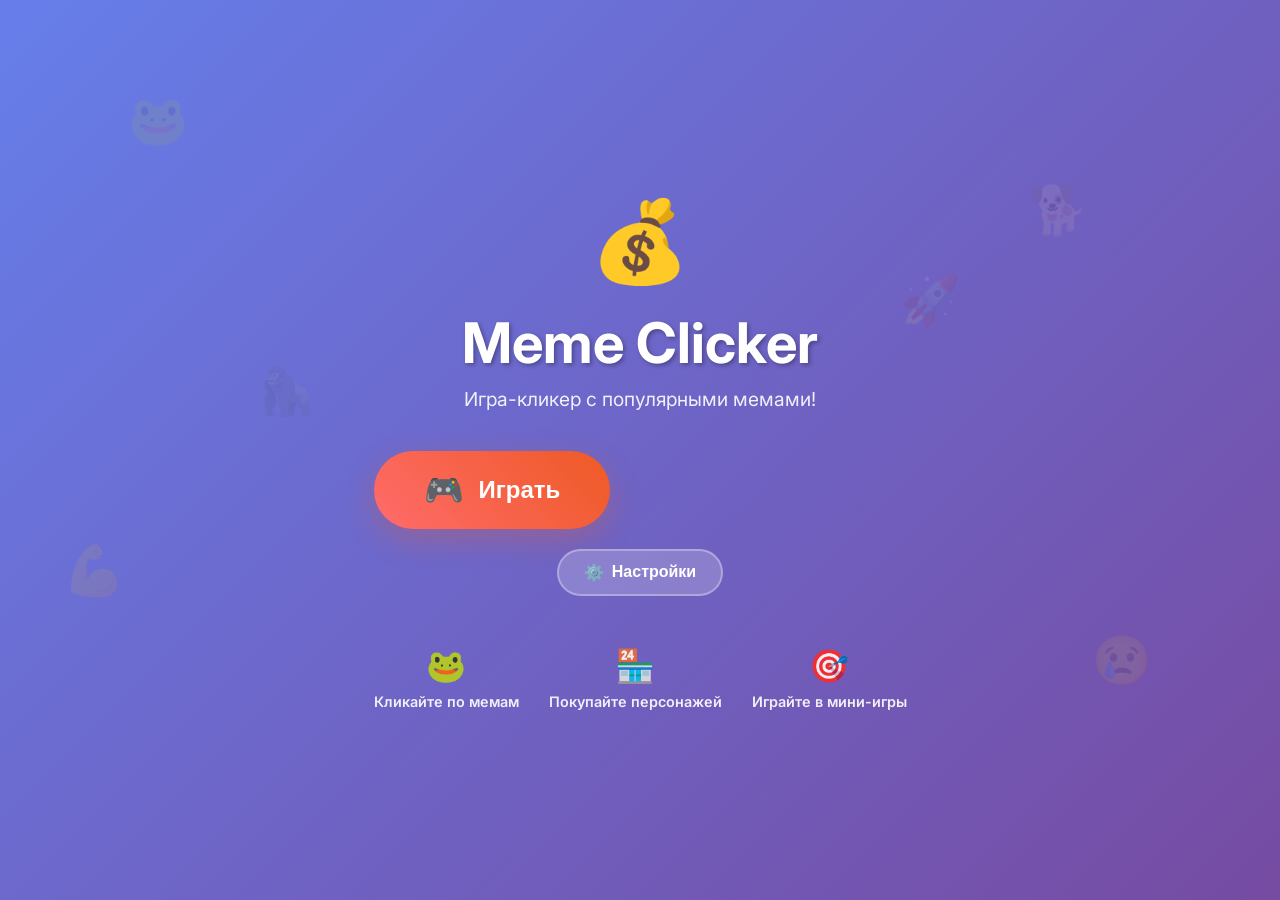
<file: index.html>
<!DOCTYPE html>
<html lang="ru">
<head>
    <meta charset="UTF-8">
    <meta name="viewport" content="width=device-width, initial-scale=1.0">
    <meta name="theme-color" content="#4CAF50">
    <title>Meme Clicker - Игра-кликер с мемами</title>
    <link rel="icon" type="image/svg+xml" href="favicon.svg">
    <link rel="shortcut icon" href="favicon.svg">
    <link rel="apple-touch-icon" href="favicon.svg">
    <link rel="manifest" href="manifest.json">
    <link rel="stylesheet" href="styles.css">
    <link href="https://fonts.googleapis.com/css2?family=Inter:wght@400;600;700&display=swap" rel="stylesheet">
</head>
<body>
    <!-- Главный экран -->
    <div id="mainScreen" class="main-screen">
        <div class="main-screen-content">
            <!-- Логотип и заголовок -->
            <div class="main-header">
                <div class="game-logo">💰</div>
                <h1 class="main-title">Meme Clicker</h1>
                <p class="main-subtitle">Игра-кликер с популярными мемами!</p>
            </div>
            
            <!-- Кнопки -->
            <div class="main-buttons">
                <button id="playButton" class="play-button">
                    <span class="play-icon">🎮</span>
                    <span class="play-text">Играть</span>
                </button>
                
                <div class="secondary-buttons">
                    <button id="settingsButton" class="settings-button">
                        <span class="settings-icon">⚙️</span>
                        <span class="settings-text">Настройки</span>
                    </button>
                </div>
            </div>
            
            <!-- Информация об игре -->
            <div class="game-info">
                <div class="info-item">
                    <span class="info-icon">🐸</span>
                    <span class="info-text">Кликайте по мемам</span>
                </div>
                <div class="info-item">
                    <span class="info-icon">🏪</span>
                    <span class="info-text">Покупайте персонажей</span>
                </div>
                <div class="info-item">
                    <span class="info-icon">🎯</span>
                    <span class="info-text">Играйте в мини-игры</span>
                </div>
            </div>
        </div>
        
        <!-- Фоновые мемы для главного экрана -->
        <div class="main-screen-memes">
            <div class="floating-meme">🐸</div>
            <div class="floating-meme">🐕</div>
            <div class="floating-meme">💪</div>
            <div class="floating-meme">😢</div>
            <div class="floating-meme">🦍</div>
            <div class="floating-meme">🚀</div>
        </div>
    </div>
    
    <!-- Игровой экран -->
    <div id="gameScreen" class="game-container" style="display: none;">
        <!-- Заголовок и статистика -->
        <header class="game-header">
            <div class="game-header-top">
                <button id="backButton" class="back-button">
                    <span class="back-icon">←</span>
                    <span class="back-text">Назад</span>
                </button>
                <h1 class="game-title">💰 Meme Clicker</h1>
            </div>
            <div class="stats">
                <div class="money-counter">
                    <span class="money-label">Монеты:</span>
                    <span id="money" class="money-amount">0</span>
                </div>
                <div class="income-counter">
                    <span class="income-label">Доход/сек:</span>
                    <span id="income" class="income-amount">0</span>
                </div>
            </div>
        </header>

        <!-- Основная игровая область -->
        <main class="game-main">
            <!-- Главный мем для кликов -->
            <div class="main-meme-container">
                <button id="mainMeme" class="main-meme">
                    <div class="meme-emoji">🐸</div>
                    <div class="meme-name">Pepe</div>
                    <div class="click-power">+1 монета</div>
                </button>
                <div class="click-effects" id="clickEffects"></div>
            </div>

            <!-- Магазин персонажей -->
            <section class="shop">
                <h2>🏪 Магазин мемов</h2>
                <div class="shop-grid" id="shopGrid">
                    <!-- Персонажи будут добавлены через JavaScript -->
                </div>
            </section>

            <!-- Улучшения -->
            <section class="upgrades">
                <h2>⚡ Улучшения</h2>
                <div class="upgrades-grid" id="upgradesGrid">
                    <!-- Улучшения будут добавлены через JavaScript -->
                </div>
            </section>

            <!-- Мини-игры -->
            <section class="minigames">
                <h2>🎮 Мини-игры</h2>
                <div class="minigames-grid">
                    <button id="memePuzzleBtn" class="minigame-btn" onclick="console.log('Button clicked directly!')">
                        <span class="minigame-emoji">🧩</span>
                        <span class="minigame-name">Мем-пазл</span>
                        <span class="minigame-cost">2500 монет</span>
                        <span class="minigame-description">Сложный пазл 4x4 за 60 секунд!</span>
                    </button>
                    <button id="memeranBtn" class="minigame-btn">
                        <span class="minigame-emoji">🎯</span>
                        <span class="minigame-name">Меме Квиз</span>
                        <span class="minigame-cost">1500 монет</span>
                        <span class="minigame-description">Угадай мем по описанию!</span>
                    </button>
                </div>
            </section>
        </main>

        <!-- Купленные персонажи (фон) -->
        <div class="background-memes" id="backgroundMemes"></div>

        <!-- Уведомления -->
        <div class="notifications" id="notifications"></div>

        <!-- Модальное окно мем-пазла -->
        <div id="puzzleModal" class="modal">
            <div class="modal-content">
                <div class="modal-header">
                    <h2>🧩 Мем-пазл</h2>
                    <button class="close-btn" id="closePuzzle">&times;</button>
                </div>
                <div class="modal-body">
                    <div class="puzzle-info">
                        <div class="puzzle-timer">
                            <span>⏱️ Время:</span>
                            <span id="puzzleTimer">60</span>
                        </div>
                        <div class="puzzle-score">
                            <span>🎯 Правильно:</span>
                            <span id="puzzleScore">0/16</span>
                        </div>
                    </div>
                    <div class="puzzle-container">
                        <div class="puzzle-grid" id="puzzleGrid">
                            <!-- Пазл будет создан через JavaScript -->
                        </div>
                    </div>
                    <div class="puzzle-result" id="puzzleResult" style="display: none;">
                        <h3 id="puzzleResultText"></h3>
                        <p id="puzzleResultReward"></p>
                    </div>
                </div>
            </div>
        </div>

        <!-- Модальное окно Мемеран -->
        <div id="memeranModal" class="modal">
            <div class="modal-content">
                <div class="modal-header">
                    <h2>🎯 Меме Квиз</h2>
                    <button class="close-btn" id="closeMemeran">&times;</button>
                </div>
                <div class="modal-body">
                    <div class="memeran-info">
                        <div class="memeran-timer">
                            <span>⏱️ Время:</span>
                            <span id="memeranTimer">60</span>
                        </div>
                        <div class="memeran-score">
                            <span>🎯 Правильно:</span>
                            <span id="memeranScore">0/10</span>
                        </div>
                        <div class="memeran-streak">
                            <span>🔥 Серия:</span>
                            <span id="memeranStreak">0</span>
                        </div>
                    </div>
                    <div class="memeran-container">
                        <div class="memeran-question" id="memeranQuestion">
                            <!-- Вопрос будет создан через JavaScript -->
                        </div>
                        <div class="memeran-options" id="memeranOptions">
                            <!-- Варианты ответов будут созданы через JavaScript -->
                        </div>
                    </div>
                    <div class="memeran-result" id="memeranResult" style="display: none;">
                        <h3 id="memeranResultText"></h3>
                        <p id="memeranResultReward"></p>
                    </div>
                </div>
            </div>
        </div>
    </div>

    <script src="localization.js"></script>
    <script src="game.js"></script>
    <script src="yandex-games.js"></script>
    <script>
        // Инициализируем Яндекс.Игры при загрузке
        document.addEventListener('DOMContentLoaded', async () => {
            // Инициализируем локализацию
            window.localization.updatePageLanguage();
            
            // Добавляем переключатель языка
            const languageSwitcher = window.localization.createLanguageSwitcher();
            document.body.appendChild(languageSwitcher);
            
            // Инициализируем интеграцию с Яндекс.Играми
            await window.yandexGamesIntegration.init();
            
            // Управление главным экраном
            const mainScreen = document.getElementById('mainScreen');
            const gameScreen = document.getElementById('gameScreen');
            const playButton = document.getElementById('playButton');
            const backButton = document.getElementById('backButton');
            const settingsButton = document.getElementById('settingsButton');
            
            // Кнопка "Играть"
            playButton.addEventListener('click', () => {
                mainScreen.style.display = 'none';
                gameScreen.style.display = 'block';
                
                // Инициализируем игру только при первом запуске
                if (!window.game) {
                    window.game = new MemeClickerGame();
                }
            });
            
            // Кнопка "Назад"
            backButton.addEventListener('click', () => {
                gameScreen.style.display = 'none';
                mainScreen.style.display = 'flex';
            });
            
            // Кнопка "Настройки" (пока просто переключает язык)
            settingsButton.addEventListener('click', () => {
                const currentLang = window.localization.currentLanguage;
                const newLang = currentLang === 'ru' ? 'en' : 'ru';
                window.localization.setLanguage(newLang);
                
                // Обновляем активную кнопку в переключателе
                const langButtons = document.querySelectorAll('.lang-btn');
                langButtons.forEach(btn => {
                    btn.classList.remove('active');
                    if (btn.dataset.lang === newLang) {
                        btn.classList.add('active');
                    }
                });
            });
        });
        
        // Простая тестовая функция
        function testPuzzle() {
            console.log('Test function called!');
            const btn = document.getElementById('memePuzzleBtn');
            if (btn) {
                console.log('Button found, clicking...');
                btn.click();
            } else {
                console.log('Button not found!');
            }
        }
        
        // Проверяем через 3 секунды после загрузки
        setTimeout(() => {
            console.log('Checking puzzle button...');
            const btn = document.getElementById('memePuzzleBtn');
            console.log('Button exists:', !!btn);
            if (btn) {
                console.log('Button style:', window.getComputedStyle(btn).display);
            }
        }, 3000);
    </script>
</body>
</html>
</file>
<file: styles.css>
/* Основные стили */
* {
    margin: 0;
    padding: 0;
    box-sizing: border-box;
}

body {
    font-family: 'Inter', -apple-system, BlinkMacSystemFont, 'Segoe UI', Roboto, sans-serif;
    background: linear-gradient(135deg, #667eea 0%, #764ba2 100%);
    min-height: 100vh;
    color: #2c3e50;
    overflow-x: hidden;
}

.game-container {
    max-width: 1200px;
    margin: 0 auto;
    padding: 20px;
    position: relative;
}

/* Заголовок */
.game-header {
    background: rgba(255, 255, 255, 0.95);
    border-radius: 20px;
    padding: 20px;
    margin-bottom: 20px;
    box-shadow: 0 8px 25px rgba(0, 0, 0, 0.1);
    backdrop-filter: blur(10px);
    text-align: center;
}

.game-title {
    font-size: 2.5rem;
    font-weight: 700;
    color: #2c3e50;
    margin-bottom: 15px;
    text-shadow: 2px 2px 4px rgba(0, 0, 0, 0.1);
}

.stats {
    display: flex;
    justify-content: center;
    gap: 30px;
    flex-wrap: wrap;
}

.money-counter, .income-counter {
    background: linear-gradient(45deg, #4CAF50, #45a049);
    color: white;
    padding: 10px 20px;
    border-radius: 25px;
    font-weight: 600;
    box-shadow: 0 4px 15px rgba(76, 175, 80, 0.3);
}

.money-amount, .income-amount {
    font-size: 1.2rem;
    font-weight: 700;
}

/* Основная игровая область */
.game-main {
    display: grid;
    gap: 20px;
    grid-template-columns: 1fr 1fr;
    grid-template-rows: auto auto auto;
}

@media (max-width: 768px) {
    .game-main {
        grid-template-columns: 1fr;
    }
}

/* Главный мем */
.main-meme-container {
    position: relative;
    grid-column: 1 / -1;
    display: flex;
    justify-content: center;
    margin-bottom: 20px;
}

.main-meme {
    background: linear-gradient(45deg, #ff6b6b, #ee5a24);
    border: none;
    border-radius: 20px;
    padding: 30px;
    cursor: pointer;
    transition: all 0.3s ease;
    box-shadow: 0 10px 30px rgba(238, 90, 36, 0.3);
    color: white;
    font-size: 1.1rem;
    font-weight: 600;
    min-width: 200px;
    min-height: 200px;
    display: flex;
    flex-direction: column;
    align-items: center;
    justify-content: center;
    gap: 10px;
}

.main-meme:hover {
    transform: translateY(-5px) scale(1.05);
    box-shadow: 0 15px 40px rgba(238, 90, 36, 0.4);
}

.main-meme:active {
    transform: translateY(-2px) scale(1.02);
}

.meme-emoji {
    font-size: 4rem;
    margin-bottom: 10px;
}

.meme-name {
    font-size: 1.3rem;
    font-weight: 700;
}

.click-power {
    font-size: 1rem;
    opacity: 0.9;
}

/* Эффекты кликов */
.click-effects {
    position: absolute;
    top: 0;
    left: 0;
    right: 0;
    bottom: 0;
    pointer-events: none;
    z-index: 10;
}

.click-effect {
    position: absolute;
    color: #feca57;
    font-weight: 700;
    font-size: 1.5rem;
    pointer-events: none;
    animation: clickEffect 1s ease-out forwards;
}

@keyframes clickEffect {
    0% {
        opacity: 1;
        transform: translateY(0) scale(1);
    }
    100% {
        opacity: 0;
        transform: translateY(-50px) scale(1.2);
    }
}

/* Секции */
.shop, .upgrades, .minigames {
    background: rgba(255, 255, 255, 0.95);
    border-radius: 15px;
    padding: 20px;
    box-shadow: 0 8px 25px rgba(0, 0, 0, 0.1);
    backdrop-filter: blur(10px);
}

.shop h2, .upgrades h2, .minigames h2 {
    font-size: 1.5rem;
    margin-bottom: 15px;
    color: #2c3e50;
    text-align: center;
}

.shop-grid, .upgrades-grid {
    display: grid;
    gap: 15px;
}

.shop-item, .upgrade-item {
    background: linear-gradient(45deg, #74b9ff, #0984e3);
    color: white;
    border: none;
    border-radius: 12px;
    padding: 15px;
    cursor: pointer;
    transition: all 0.3s ease;
    box-shadow: 0 4px 15px rgba(116, 185, 255, 0.3);
    display: flex;
    flex-direction: column;
    align-items: center;
    gap: 8px;
}

.shop-item:hover, .upgrade-item:hover {
    transform: translateY(-3px);
    box-shadow: 0 8px 20px rgba(116, 185, 255, 0.4);
}

.shop-item:disabled, .upgrade-item:disabled {
    background: #bdc3c7;
    cursor: not-allowed;
    transform: none;
    box-shadow: none;
}

.item-emoji, .upgrade-emoji {
    font-size: 2.5rem;
    text-align: center;
}

.item-name, .upgrade-name {
    font-weight: 700;
    font-size: 1.1rem;
    text-align: center;
}

.item-cost, .upgrade-cost {
    font-weight: 600;
    font-size: 1rem;
    color: #feca57;
    text-align: center;
}

.item-description, .upgrade-description {
    font-size: 0.9rem;
    opacity: 0.9;
    text-align: center;
}

.item-count, .upgrade-level {
    font-size: 0.8rem;
    opacity: 0.8;
    text-align: center;
}

/* Мини-игры */
.minigames-grid {
    display: grid;
    gap: 15px;
}

.minigame-btn {
    background: linear-gradient(45deg, #ff9ff3, #f368e0);
    color: white;
    border: none;
    border-radius: 12px;
    padding: 15px;
    cursor: pointer;
    transition: all 0.3s ease;
    box-shadow: 0 4px 15px rgba(243, 104, 224, 0.3);
    display: flex;
    flex-direction: column;
    align-items: center;
    gap: 8px;
}

.minigame-btn:hover {
    transform: translateY(-3px);
    box-shadow: 0 8px 20px rgba(243, 104, 224, 0.3);
}

.minigame-btn:disabled {
    background: #bdc3c7;
    cursor: not-allowed;
    transform: none;
    box-shadow: none;
}

.minigame-emoji {
    font-size: 2.5rem;
    text-align: center;
}

.minigame-name {
    font-weight: 700;
    font-size: 1.2rem;
    text-align: center;
}

.minigame-cost {
    font-weight: 600;
    font-size: 1rem;
    color: #feca57;
    text-align: center;
}

.minigame-description {
    font-size: 0.9rem;
    opacity: 0.9;
    text-align: center;
}

/* Фоновые мемы */
.background-memes {
    position: fixed;
    top: 0;
    left: 0;
    width: 100%;
    height: 100%;
    pointer-events: none;
    z-index: -1;
}

.background-meme {
    position: absolute;
    font-size: 2rem;
    opacity: 0.1;
    animation: float 6s ease-in-out infinite;
}

@keyframes float {
    0%, 100% { transform: translateY(0px) rotate(0deg); }
    50% { transform: translateY(-20px) rotate(5deg); }
}

/* Уведомления */
.notifications {
    position: fixed;
    top: 20px;
    right: 20px;
    z-index: 1000;
    display: flex;
    flex-direction: column;
    gap: 10px;
}

.notification {
    background: linear-gradient(45deg, #00b894, #00a085);
    color: white;
    padding: 15px 20px;
    border-radius: 10px;
    box-shadow: 0 4px 15px rgba(0, 184, 148, 0.3);
    animation: slideInRight 0.3s ease-out;
    max-width: 300px;
}

@keyframes slideInRight {
    from {
        transform: translateX(100%);
        opacity: 0;
    }
    to {
        transform: translateX(0);
        opacity: 1;
    }
}

/* Модальное окно */
.modal {
    display: none;
    position: fixed;
    z-index: 2000;
    left: 0;
    top: 0;
    width: 100%;
    height: 100%;
    background-color: rgba(0, 0, 0, 0.7);
    backdrop-filter: blur(5px);
}

.modal-content {
    background: linear-gradient(135deg, #667eea 0%, #764ba2 100%);
    margin: 5% auto;
    padding: 0;
    border-radius: 20px;
    width: 90%;
    max-width: 500px;
    box-shadow: 0 20px 40px rgba(0, 0, 0, 0.3);
    animation: modalSlideIn 0.3s ease-out;
}

@keyframes modalSlideIn {
    from {
        opacity: 0;
        transform: translateY(-50px) scale(0.9);
    }
    to {
        opacity: 1;
        transform: translateY(0) scale(1);
    }
}

.modal-header {
    background: rgba(255, 255, 255, 0.1);
    padding: 20px;
    border-radius: 20px 20px 0 0;
    display: flex;
    justify-content: space-between;
    align-items: center;
    border-bottom: 1px solid rgba(255, 255, 255, 0.2);
}

.modal-header h2 {
    color: white;
    margin: 0;
    font-size: 1.5rem;
}

.close-btn {
    background: none;
    border: none;
    color: white;
    font-size: 2rem;
    cursor: pointer;
    padding: 5px 10px;
    border-radius: 50%;
    transition: background-color 0.3s ease;
}

.close-btn:hover {
    background-color: rgba(255, 255, 255, 0.2);
}

.modal-body {
    padding: 20px;
    color: white;
}

/* Пазл */
.puzzle-info {
    display: flex;
    justify-content: space-between;
    margin-bottom: 20px;
    padding: 15px;
    background: rgba(255, 255, 255, 0.1);
    border-radius: 10px;
}

.puzzle-info > div {
    display: flex;
    flex-direction: column;
    align-items: center;
    gap: 5px;
}

.puzzle-info span:first-child {
    font-weight: 600;
    color: #2c3e50;
}

.puzzle-info span:last-child {
    font-size: 1.2rem;
    font-weight: 700;
    color: #e74c3c;
}

.puzzle-container {
    text-align: center;
}

.puzzle-grid {
    display: grid;
    grid-template-columns: repeat(4, 1fr);
    gap: 4px;
    margin: 20px 0;
    max-width: 400px;
    margin-left: auto;
    margin-right: auto;
}

.puzzle-piece {
    aspect-ratio: 1;
    background: rgba(255, 255, 255, 0.2);
    border: 2px solid rgba(255, 255, 255, 0.3);
    border-radius: 8px;
    cursor: pointer;
    transition: all 0.3s ease;
    display: flex;
    align-items: center;
    justify-content: center;
    font-size: 2rem;
}

.puzzle-piece:hover {
    background: rgba(255, 255, 255, 0.3);
    transform: scale(1.05);
}

.puzzle-piece.correct {
    background: rgba(0, 184, 148, 0.3);
    border-color: #00b894;
}

.puzzle-result {
    text-align: center;
    margin-top: 20px;
    padding: 20px;
    background: rgba(255, 255, 255, 0.1);
    border-radius: 10px;
}

.puzzle-result h3 {
    margin-bottom: 10px;
    font-size: 1.5rem;
}

/* Стили для Мемеран */
.memeran-info {
    display: flex;
    justify-content: space-between;
    margin-bottom: 20px;
    padding: 15px;
    background: rgba(255, 255, 255, 0.1);
    border-radius: 10px;
}

.memeran-info > div {
    display: flex;
    flex-direction: column;
    align-items: center;
    gap: 5px;
}

.memeran-info span:first-child {
    font-weight: 600;
    color: #2c3e50;
}

.memeran-info span:last-child {
    font-size: 1.2rem;
    font-weight: 700;
    color: #e74c3c;
}

.memeran-container {
    text-align: center;
}

.memeran-question {
    background: linear-gradient(45deg, #74b9ff, #0984e3);
    color: white;
    padding: 20px;
    border-radius: 15px;
    margin-bottom: 20px;
    font-size: 1.1rem;
    font-weight: 600;
    min-height: 80px;
    display: flex;
    align-items: center;
    justify-content: center;
}

.memeran-options {
    display: grid;
    grid-template-columns: 1fr 1fr;
    gap: 15px;
    margin-top: 20px;
}

.memeran-option {
    background: linear-gradient(45deg, #ff9ff3, #f368e0);
    color: white;
    border: none;
    padding: 15px;
    border-radius: 10px;
    font-size: 1rem;
    font-weight: 600;
    cursor: pointer;
    transition: all 0.3s ease;
    min-height: 60px;
    display: flex;
    align-items: center;
    justify-content: center;
}

.memeran-option:hover {
    transform: translateY(-2px);
    box-shadow: 0 5px 15px rgba(243, 104, 224, 0.3);
}

.memeran-option.correct {
    background: linear-gradient(45deg, #00b894, #00a085);
    animation: correctAnswer 0.5s ease;
}

.memeran-option.wrong {
    background: linear-gradient(45deg, #e17055, #d63031);
    animation: wrongAnswer 0.5s ease;
}

@keyframes correctAnswer {
    0% { transform: scale(1); }
    50% { transform: scale(1.05); }
    100% { transform: scale(1); }
}

@keyframes wrongAnswer {
    0% { transform: translateX(0); }
    25% { transform: translateX(-5px); }
    75% { transform: translateX(5px); }
    100% { transform: translateX(0); }
}

.memeran-result {
    text-align: center;
    margin-top: 20px;
    padding: 20px;
    background: rgba(255, 255, 255, 0.1);
    border-radius: 10px;
}

.memeran-result h3 {
    margin-bottom: 10px;
    font-size: 1.5rem;
}

/* Переключатель языка */
.language-switcher {
    position: fixed;
    top: 20px;
    left: 20px;
    z-index: 1000;
    display: flex;
    gap: 5px;
    background: rgba(255, 255, 255, 0.9);
    border-radius: 25px;
    padding: 5px;
    box-shadow: 0 4px 15px rgba(0, 0, 0, 0.1);
    backdrop-filter: blur(10px);
}

.lang-btn {
    background: none;
    border: none;
    padding: 8px 12px;
    border-radius: 20px;
    cursor: pointer;
    font-size: 1.2rem;
    transition: all 0.3s ease;
    display: flex;
    align-items: center;
    justify-content: center;
    min-width: 40px;
}

.lang-btn:hover {
    background: rgba(102, 126, 234, 0.1);
    transform: scale(1.05);
}

.lang-btn.active {
    background: linear-gradient(45deg, #667eea, #764ba2);
    color: white;
    box-shadow: 0 2px 8px rgba(102, 126, 234, 0.3);
}

/* Главный экран */
.main-screen {
    position: fixed;
    top: 0;
    left: 0;
    width: 100%;
    height: 100%;
    background: linear-gradient(135deg, #667eea 0%, #764ba2 100%);
    display: flex;
    align-items: center;
    justify-content: center;
    z-index: 1000;
    overflow: hidden;
}

.main-screen-content {
    text-align: center;
    z-index: 2;
    position: relative;
    max-width: 600px;
    padding: 20px;
}

.main-header {
    margin-bottom: 40px;
}

.game-logo {
    font-size: 5rem;
    margin-bottom: 20px;
    animation: logoFloat 3s ease-in-out infinite;
}

@keyframes logoFloat {
    0%, 100% { transform: translateY(0px) scale(1); }
    50% { transform: translateY(-10px) scale(1.05); }
}

.main-title {
    font-size: 3.5rem;
    font-weight: 700;
    color: white;
    margin-bottom: 10px;
    text-shadow: 2px 2px 4px rgba(0, 0, 0, 0.3);
    animation: titleSlideIn 1s ease-out;
}

@keyframes titleSlideIn {
    from {
        opacity: 0;
        transform: translateY(-30px);
    }
    to {
        opacity: 1;
        transform: translateY(0);
    }
}

.main-subtitle {
    font-size: 1.2rem;
    color: rgba(255, 255, 255, 0.9);
    margin-bottom: 0;
    animation: subtitleFadeIn 1s ease-out 0.3s both;
}

@keyframes subtitleFadeIn {
    from {
        opacity: 0;
        transform: translateY(20px);
    }
    to {
        opacity: 1;
        transform: translateY(0);
    }
}

.main-buttons {
    margin-bottom: 50px;
    animation: buttonsSlideIn 1s ease-out 0.6s both;
}

@keyframes buttonsSlideIn {
    from {
        opacity: 0;
        transform: translateY(30px);
    }
    to {
        opacity: 1;
        transform: translateY(0);
    }
}

.play-button {
    background: linear-gradient(45deg, #ff6b6b, #ee5a24);
    color: white;
    border: none;
    border-radius: 50px;
    padding: 20px 50px;
    font-size: 1.5rem;
    font-weight: 700;
    cursor: pointer;
    transition: all 0.3s ease;
    box-shadow: 0 10px 30px rgba(238, 90, 36, 0.3);
    margin-bottom: 20px;
    display: flex;
    align-items: center;
    gap: 15px;
    min-width: 200px;
    justify-content: center;
}

.play-button:hover {
    transform: translateY(-5px) scale(1.05);
    box-shadow: 0 15px 40px rgba(238, 90, 36, 0.4);
}

.play-button:active {
    transform: translateY(-2px) scale(1.02);
}

.play-icon {
    font-size: 2rem;
}

.secondary-buttons {
    display: flex;
    justify-content: center;
    gap: 20px;
}

.settings-button {
    background: rgba(255, 255, 255, 0.2);
    color: white;
    border: 2px solid rgba(255, 255, 255, 0.3);
    border-radius: 25px;
    padding: 12px 25px;
    font-size: 1rem;
    font-weight: 600;
    cursor: pointer;
    transition: all 0.3s ease;
    backdrop-filter: blur(10px);
    display: flex;
    align-items: center;
    gap: 8px;
}

.settings-button:hover {
    background: rgba(255, 255, 255, 0.3);
    border-color: rgba(255, 255, 255, 0.5);
    transform: translateY(-2px);
}

.game-info {
    display: flex;
    justify-content: center;
    gap: 30px;
    flex-wrap: wrap;
    animation: infoFadeIn 1s ease-out 0.9s both;
}

@keyframes infoFadeIn {
    from {
        opacity: 0;
        transform: translateY(20px);
    }
    to {
        opacity: 1;
        transform: translateY(0);
    }
}

.info-item {
    display: flex;
    flex-direction: column;
    align-items: center;
    gap: 8px;
    color: rgba(255, 255, 255, 0.9);
}

.info-icon {
    font-size: 2rem;
}

.info-text {
    font-size: 0.9rem;
    font-weight: 600;
    text-align: center;
}

/* Фоновые мемы для главного экрана */
.main-screen-memes {
    position: absolute;
    top: 0;
    left: 0;
    width: 100%;
    height: 100%;
    pointer-events: none;
    z-index: 1;
}

.floating-meme {
    position: absolute;
    font-size: 3rem;
    opacity: 0.1;
    animation: floatAround 8s ease-in-out infinite;
}

.floating-meme:nth-child(1) {
    top: 10%;
    left: 10%;
    animation-delay: 0s;
}

.floating-meme:nth-child(2) {
    top: 20%;
    right: 15%;
    animation-delay: 1s;
}

.floating-meme:nth-child(3) {
    top: 60%;
    left: 5%;
    animation-delay: 2s;
}

.floating-meme:nth-child(4) {
    top: 70%;
    right: 10%;
    animation-delay: 3s;
}

.floating-meme:nth-child(5) {
    top: 40%;
    left: 20%;
    animation-delay: 4s;
}

.floating-meme:nth-child(6) {
    top: 30%;
    right: 25%;
    animation-delay: 5s;
}

@keyframes floatAround {
    0%, 100% { 
        transform: translateY(0px) rotate(0deg) scale(1); 
    }
    25% { 
        transform: translateY(-20px) rotate(5deg) scale(1.1); 
    }
    50% { 
        transform: translateY(-10px) rotate(-3deg) scale(0.9); 
    }
    75% { 
        transform: translateY(-15px) rotate(2deg) scale(1.05); 
    }
}

/* Кнопка "Назад" в игровом экране */
.game-header-top {
    display: flex;
    align-items: center;
    gap: 20px;
    margin-bottom: 15px;
}

.back-button {
    background: rgba(255, 255, 255, 0.2);
    color: white;
    border: 2px solid rgba(255, 255, 255, 0.3);
    border-radius: 25px;
    padding: 10px 20px;
    font-size: 1rem;
    font-weight: 600;
    cursor: pointer;
    transition: all 0.3s ease;
    backdrop-filter: blur(10px);
    display: flex;
    align-items: center;
    gap: 8px;
}

.back-button:hover {
    background: rgba(255, 255, 255, 0.3);
    border-color: rgba(255, 255, 255, 0.5);
    transform: translateY(-2px);
}

.back-icon {
    font-size: 1.2rem;
}

/* Адаптивность */
@media (max-width: 768px) {
    .game-container {
        padding: 10px;
    }
    
    .game-title {
        font-size: 2rem;
    }
    
    .stats {
        gap: 15px;
    }
    
    .main-meme {
        min-width: 150px;
        min-height: 150px;
        padding: 20px;
    }
    
    .meme-emoji {
        font-size: 3rem;
    }
    
    .modal-content {
        width: 95%;
        margin: 10% auto;
    }
    
    .memeran-options {
        grid-template-columns: 1fr;
    }
    
    /* Адаптивность для главного экрана */
    .main-title {
        font-size: 2.5rem;
    }
    
    .main-subtitle {
        font-size: 1rem;
    }
    
    .play-button {
        padding: 15px 40px;
        font-size: 1.3rem;
    }
    
    .game-info {
        gap: 20px;
    }
    
    .info-item {
        gap: 5px;
    }
    
    .info-icon {
        font-size: 1.5rem;
    }
    
    .info-text {
        font-size: 0.8rem;
    }
    
    .floating-meme {
        font-size: 2rem;
    }
}
</file>
